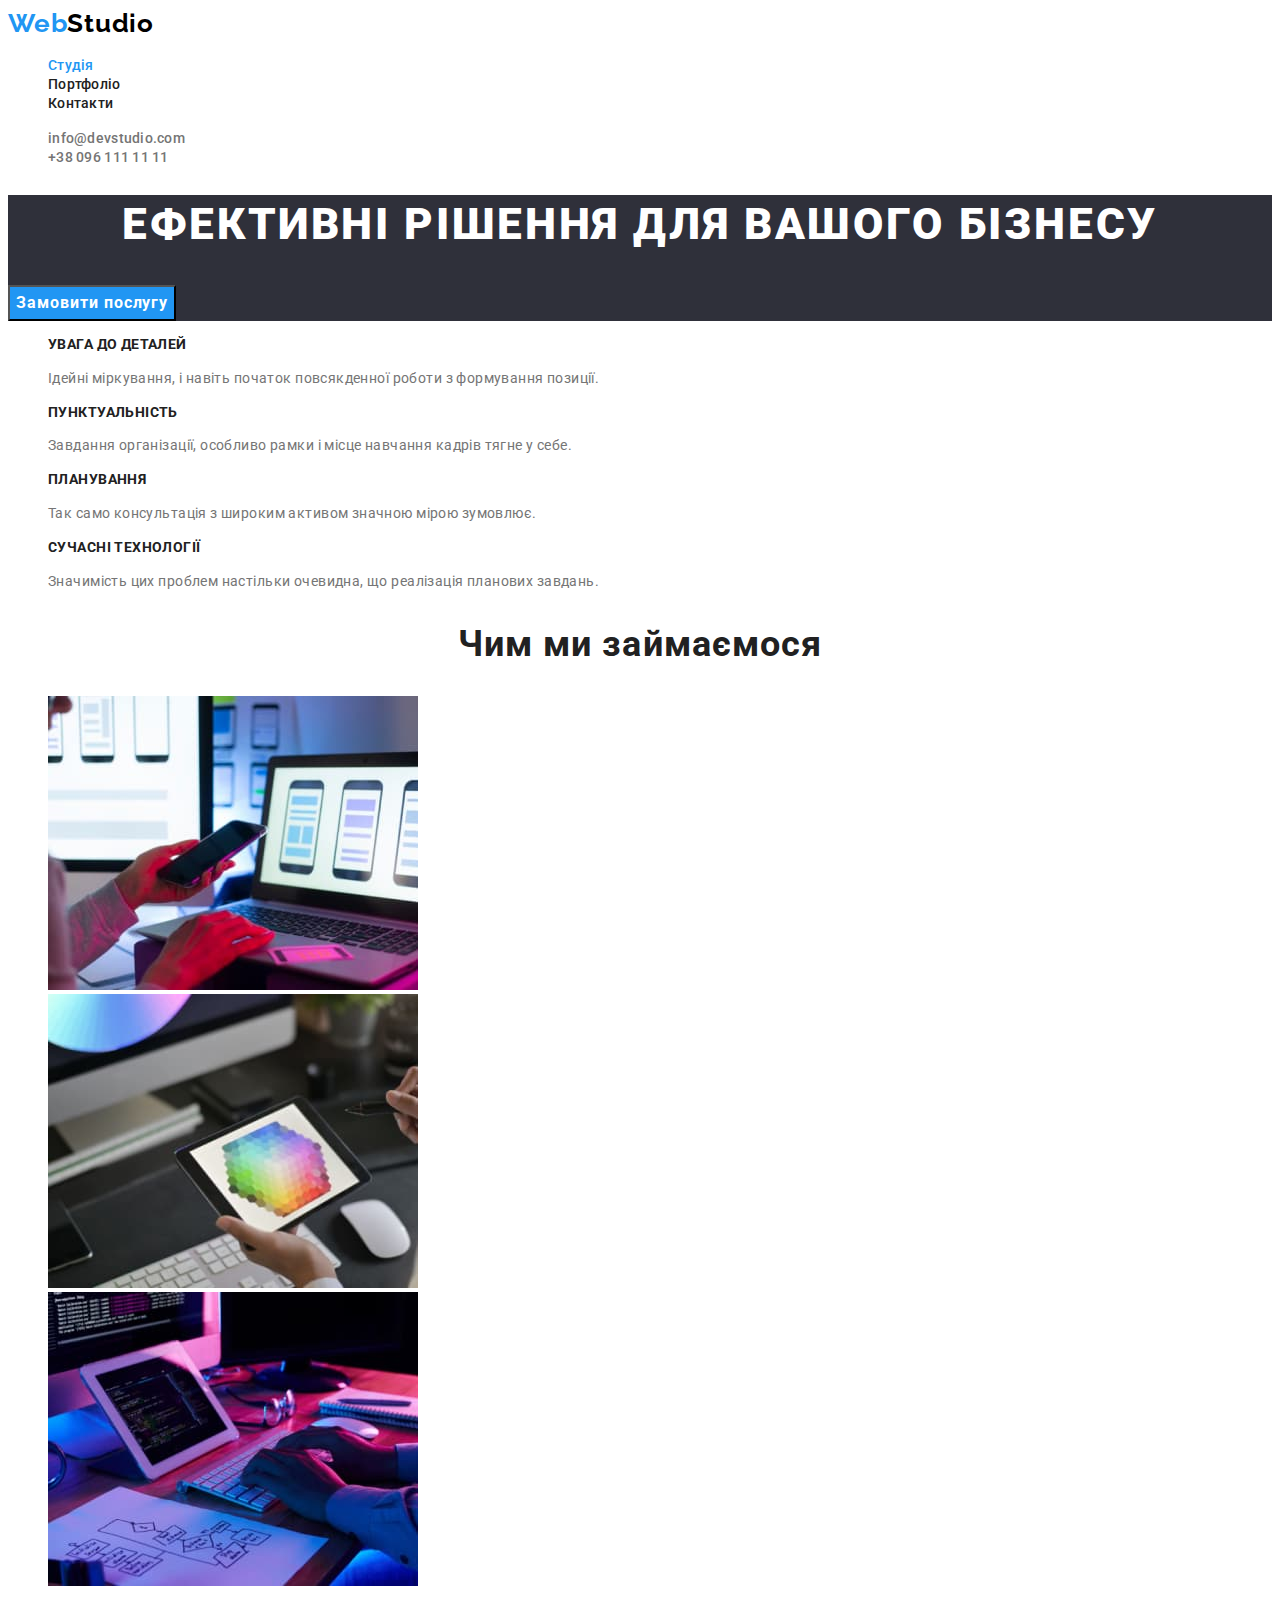
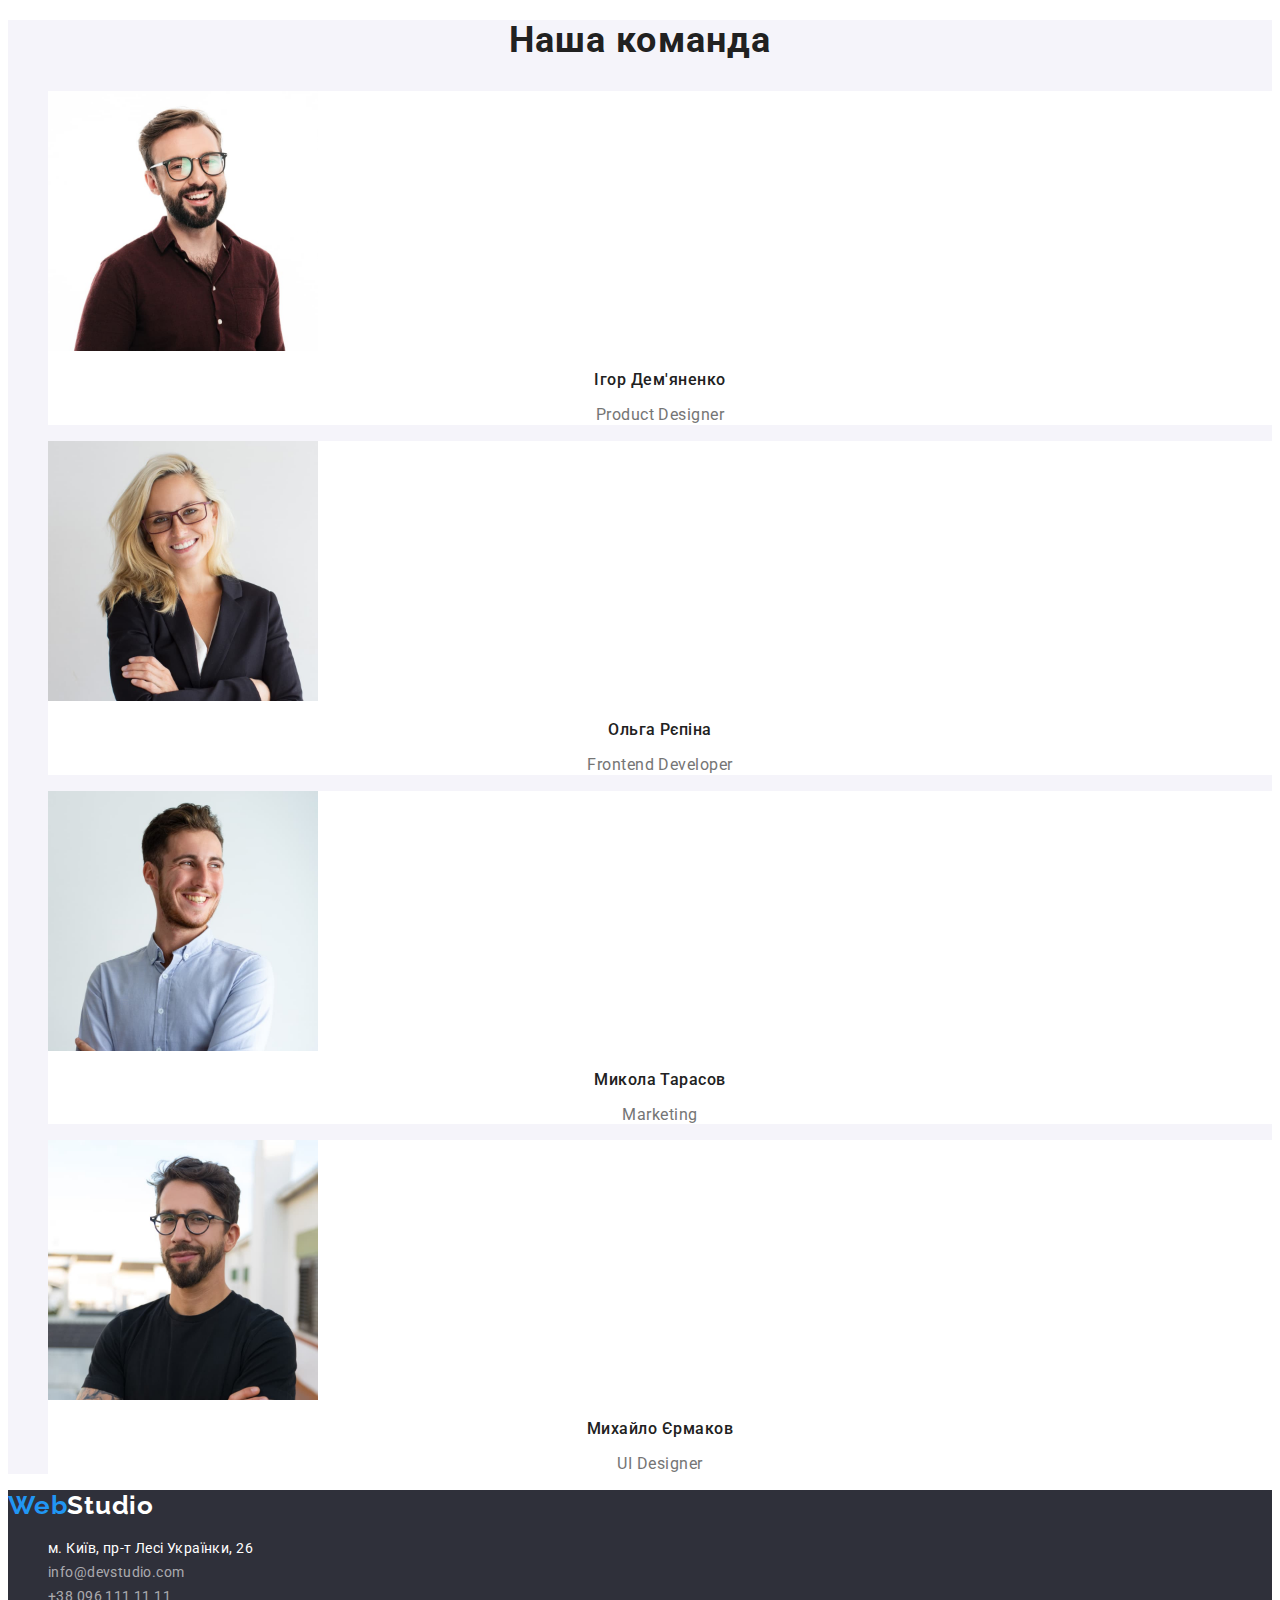
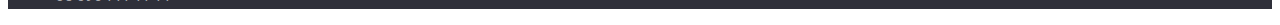
<file: index.html>
<!DOCTYPE html>
<html lang="uk">
<head>
    <meta charset="UTF-8">
    <meta http-equiv="X-UA-Compatible" content="IE=edge">
    <meta name="viewport" content="width=device-width, initial-scale=1.0">
    <title>Web Studio</title>

    <link rel="preconnect" href="https://fonts.googleapis.com">
    <link rel="preconnect" href="https://fonts.gstatic.com" crossorigin>
    <link href="https://fonts.googleapis.com/css2?family=Raleway:wght@700&family=Roboto:wght@400;500;700;900&display=swap" rel="stylesheet">

    <link rel="stylesheet" href="./css/style.css">
</head>
<body>

    <header class="header-style">
        <nav>
            <a class="logo-header" href="index.html"><span class="span-logo">Web</span>Studio</a>
        <ul class="list">
            <li><a class="web-nav, current" href="index.html">Студія</a></li>
            <li><a class="web-nav" href="portfolio.html">Портфоліо</a></li>
            <li><a class="web-nav" href="#">Контакти</a></li>
        </ul>
        </nav>
        <ul class="list">
            <li><a class="contact-header" href="mailto:info@devstudio.com">info@devstudio.com</a></li>
            <li><a class="contact-header" href="tel:+380961111111">+38 096 111 11 11</a></li>
        </ul>
    </header>

    <main>
        <section class="head-section">
            <h1 class="head-title">Ефективні рішення для вашого бізнесу</h1>
            <button class="head-button" type="button">Замовити послугу</button>
        </section>
        <section class="benefits-section">
            <h2 class="visually-hidden">Наші переваги</h2>
            <ul class="list">
                <li>
                    <h3 class="benefits-title">УВАГА ДО ДЕТАЛЕЙ</h3>
                    <p class="benefits-info">Ідейні міркування, і навіть початок повсякденної роботи з формування позиції.</p>
                </li>
                <li>
                    <h3 class="benefits-title">ПУНКТУАЛЬНІСТЬ</h3>
                    <p class="benefits-info">Завдання організації, особливо рамки і місце навчання кадрів тягне у себе.</p>
                </li>
                <li>
                    <h3 class="benefits-title">ПЛАНУВАННЯ</h3>
                    <p class="benefits-info">Так само консультація з широким активом значною мірою зумовлює.</p>
                </li>
                <li>
                    <h3 class="benefits-title">СУЧАСНІ ТЕХНОЛОГІЇ</h3>
                    <p class="benefits-info">Значимість цих проблем настільки очевидна, що реалізація планових завдань.</p>
                </li>
            </ul>
        </section>
        <section class="benefits-section">
            <h2 class="underhead-title">Чим ми займаємося</h2>
            <ul class="list">
                <li><img src="./images/smartphone.jpg" alt="Створюємо дизайн" width="370" height="294"></li>
                <li><img src="./images/colours.jpg" alt="Обираємо кольори" width="370" height="294"></li>
                <li><img src="./images/code.jpg" alt="Програмуємо" width="370" height="294"></li>
            </ul>
        </section>
        <section class="team-section">
            <h2 class="team-title">Наша команда</h2>
            <ul class="list">
                <li class="team-item">
                    <img src="./images/igor.jpg" alt="Фото працівника" width="270" height="260">
                    <h3 class="worker-name">Ігор Дем'яненко</h3>
                    <p class="job-title">Product Designer</p>
                </li>
                <li class="team-item">
                    <img src="./images/olga.jpg" alt="Фото працівника" width="270" height="260"> 
                    <h3 class="worker-name">Ольга Рєпіна</h3>
                    <p class="job-title">Frontend Developer</p>
                </li>
                <li class="team-item">
                    <img src="./images/mikola.jpg" alt="Фото працівника" width="270" height="260">
                    <h3 class="worker-name">Микола Тарасов</h3>
                    <p class="job-title">Marketing</p>
                </li>
                <li class="team-item">
                    <img src="./images/mihail.jpg" alt="Фото працівника" width="270" height="260">
                    <h3 class="worker-name">Михайло Єрмаков</h3>
                    <p class="job-title">UI Designer</p>
                </li>
            </ul>
        </section>

    </main>
    
    <footer class="footer-style">

        <a class="logo-footer" href="index.html"><span class="span-logo">Web</span>Studio</a>
        
        <address>
        <ul class="list">

            <li class="map-address">м. Київ, пр-т Лесі Українки, 26</li>
            <li><a class="contact-footer" href="mailto:info@devstudio.com">info@devstudio.com</a></li>
            <li><a class="contact-footer" href="tel:+380961111111">+38 096 111 11 11</a></li>

        </ul>
        </address>

    </footer>

</body>
</html>
</file>
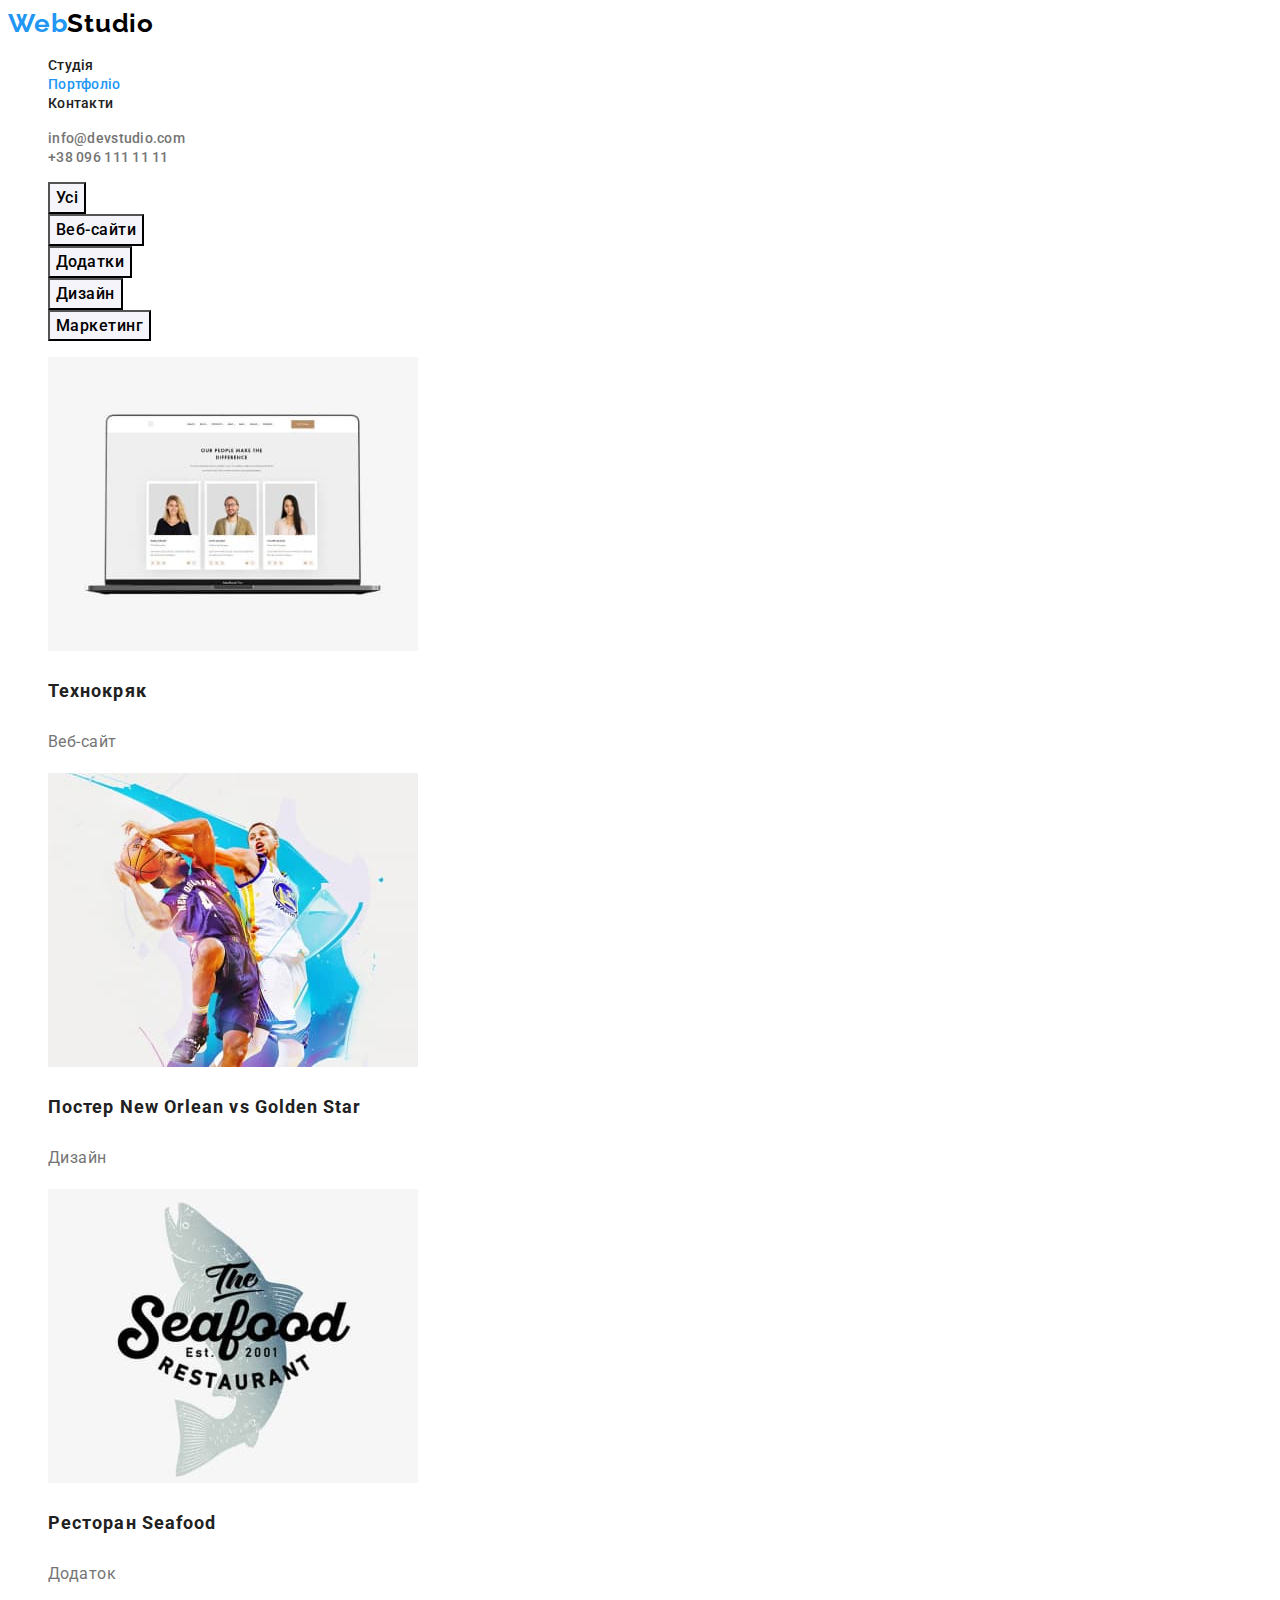
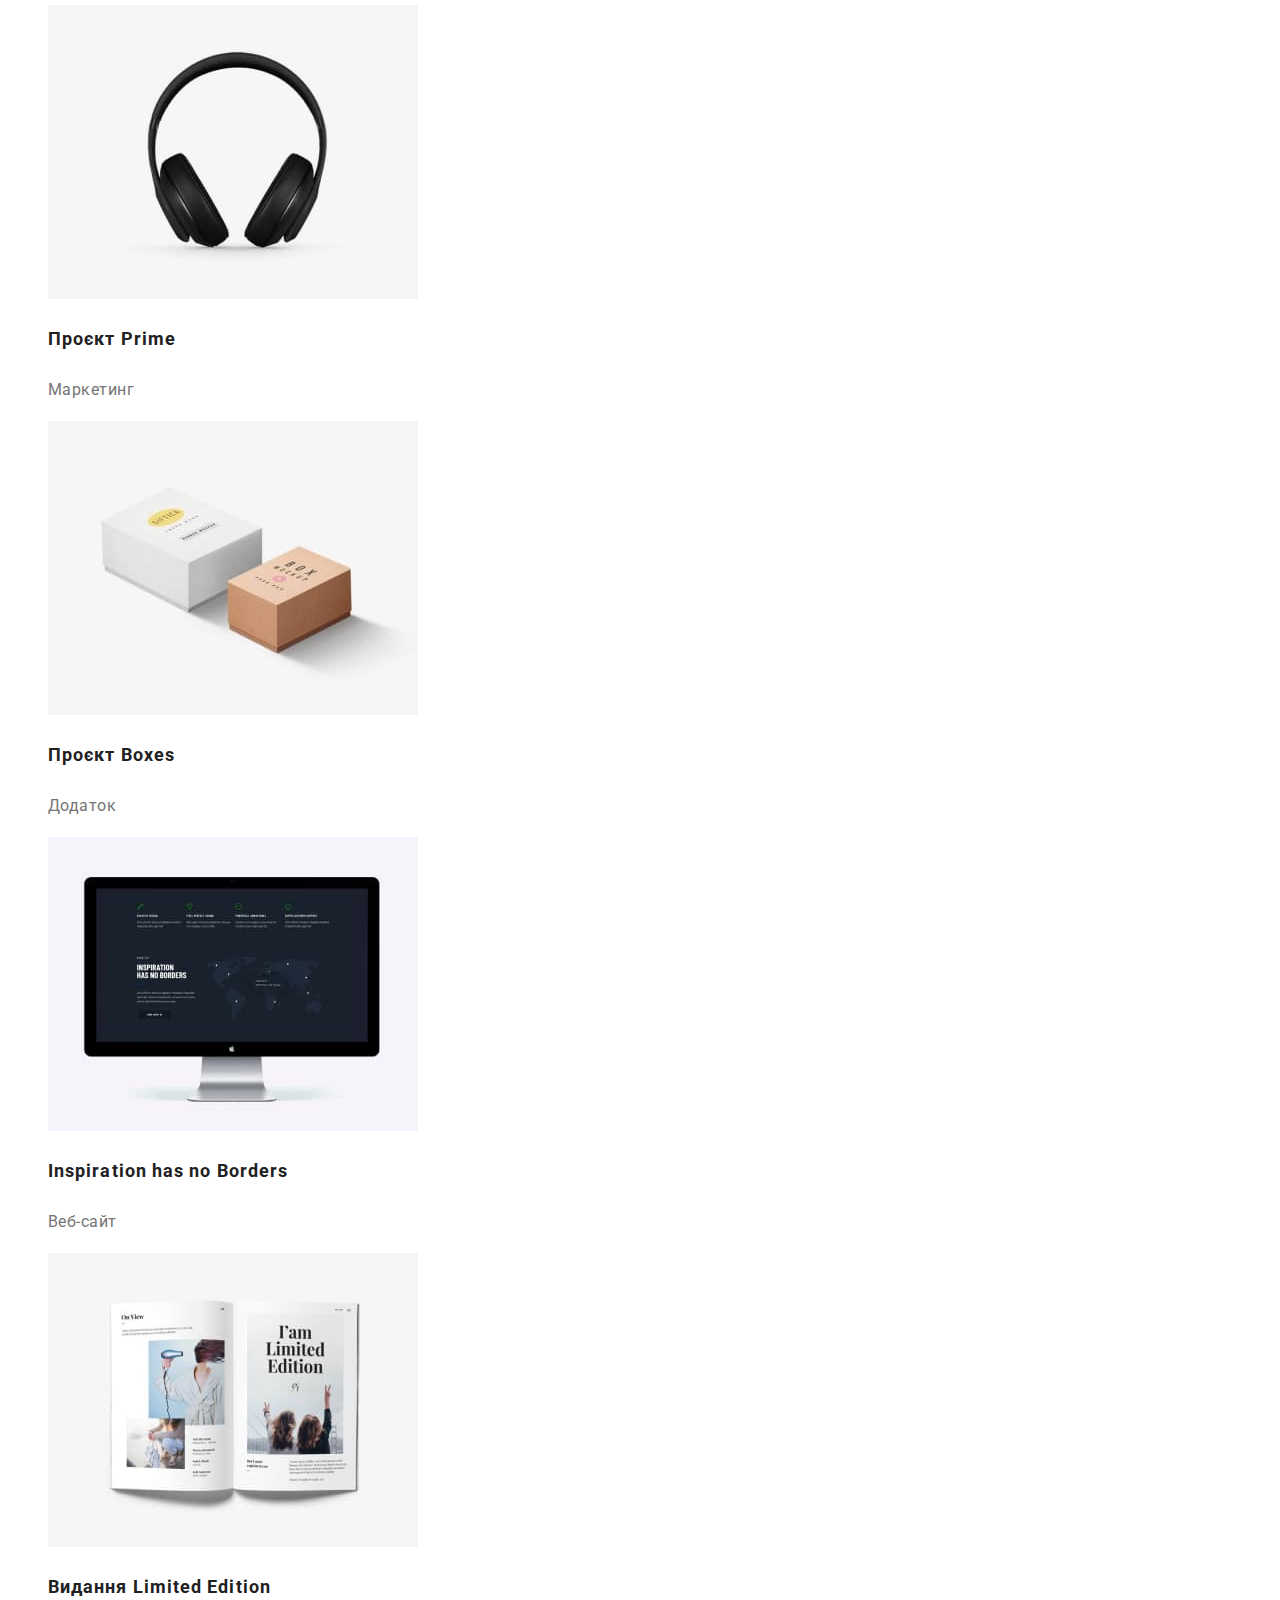
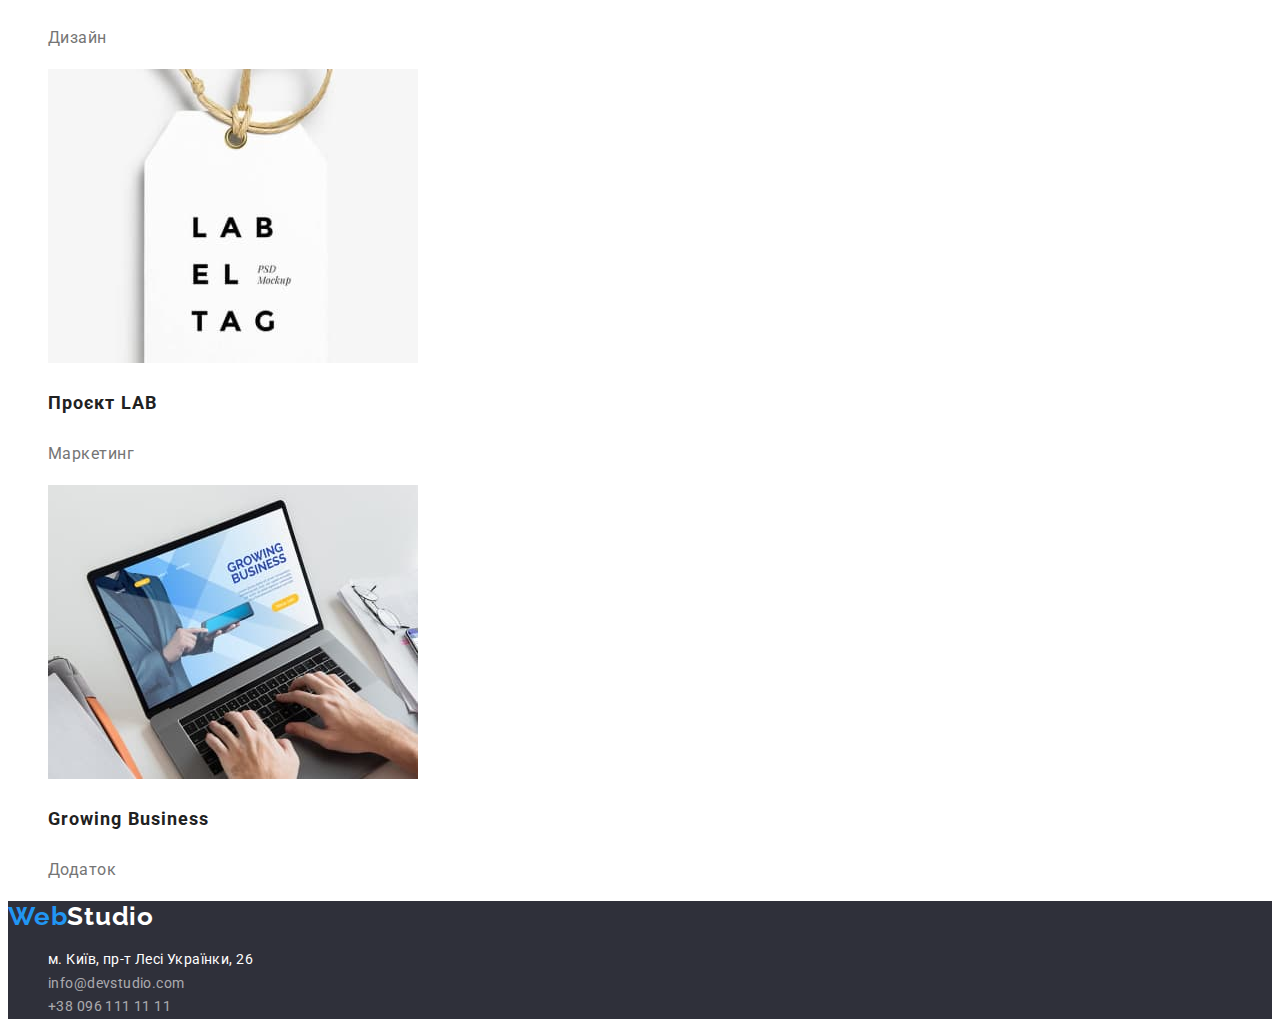
<file: portfolio.html>
<!DOCTYPE html>
<html lang="uk">
<head>
    <meta charset="UTF-8">
    <meta http-equiv="X-UA-Compatible" content="IE=edge">
    <meta name="viewport" content="width=device-width, initial-scale=1.0">
    <title>Портфоліо</title>

    <link rel="preconnect" href="https://fonts.googleapis.com">
    <link rel="preconnect" href="https://fonts.gstatic.com" crossorigin>
    <link href="https://fonts.googleapis.com/css2?family=Raleway:wght@700&family=Roboto:wght@400;500;700;900&display=swap" rel="stylesheet">

    <link rel="stylesheet" href="./css/style.css">
</head>
<body>
    <header class="header-style">
        <nav>
            <a class="logo-header" href="index.html"><span class="span-logo">Web</span>Studio</a>
        <ul class="list">
            <li><a class="web-nav" href="index.html">Студія</a></li>
            <li><a class="web-nav, current" href="portfolio.html">Портфоліо</a></li>
            <li><a class="web-nav" href="#">Контакти</a></li>
        </ul>
        </nav>
        <ul class="list">
            <li><a class="contact-header" href="mailto:info@devstudio.com">info@devstudio.com</a></li>
            <li><a class="contact-header" href="tel:+380961111111">+38 096 111 11 11</a></li>
        </ul>
    </header>
    <main>
        <section class="portfolio-section">
            <h1 class="visually-hidden">Приклади робіт</h1>
            <ul>
                <li class="list"><button class="portfolio-button" type="button">Усі</button></li>
                <li class="list"><button class="portfolio-button" type="button">Веб-сайти</button></li>
                <li class="list"><button class="portfolio-button" type="button">Додатки</button></li>
                <li class="list"><button class="portfolio-button" type="button">Дизайн</button></li>
                <li class="list"><button class="portfolio-button" type="button">Маркетинг</button></li>
            </ul>
            <ul>
                <li class="list">
                    <a class="example-list" href="">
                    <img src="./images/technocr.jpg" alt="Веб-сайт Технокряк" width="370" height="294">
                    <h3 class="example-name">Технокряк</h3>
                    <p class="example-product">Веб-сайт</p>
                    </a>
                </li>
                <li class="list">
                    <a class="example-list" href="">
                    <img src="./images/poster.jpg" alt="Приклад постеру" width="370" height="294">
                    <h3 class="example-name">Постер New Orlean vs Golden Star</h3>
                    <p class="example-product">Дизайн</p>
                    </a>
                </li>
                <li class="list">
                    <a class="example-list" href="">
                    <img src="./images/seafood.jpg" alt="Лого додатку" width="370" height="294">
                    <h3 class="example-name">Ресторан Seafood</h3>
                    <p class="example-product">Додаток</p>
                    </a>
                </li>
                <li class="list">
                    <a class="example-list" href="">
                    <img src="./images/headphones.jpg" alt="Реклама проєкту" width="370" height="294">
                    <h3 class="example-name">Проєкт Prime</h3>
                    <p class="example-product">Маркетинг</p>
                    </a>
                </li>
                <li class="list">
                    <a class="example-list" href="">
                    <img src="./images/boxes.jpg" alt="Коробки" width="370" height="294">
                    <h3 class="example-name">Проєкт Boxes</h3>
                    <p class="example-product">Додаток</p>
                    </a>
                </li>
                <li class="list">
                    <a class="example-list" href="">
                    <img src="images/monitor.jpg" alt="Приклад веб-сайту" width="370" height="294">
                    <h3 class="example-name">Inspiration has no Borders</h3>
                    <p class="example-product">Веб-сайт</p>
                    </a>
                </li>
                <li class="list">
                    <a class="example-list" href="">
                    <img src="./images/magazine.jpg" alt="Дизайн журналу" width="370" height="294">
                    <h3 class="example-name">Видання Limited Edition</h3>
                    <p class="example-product">Дизайн</p>
                    </a>
                </li>
                <li class="list">
                    <a class="example-list" href="">
                    <img src="images/lab.jpg" alt="Лого LAB" width="370" height="294">
                    <h3 class="example-name">Проєкт LAB</h3>
                    <p class="example-product">Маркетинг</p>
                    </a>
                </li>
                <li class="list">
                    <a class="example-list" href="">
                    <img src="images/business.jpg" alt="Додаток про бізнес" width="370" height="294">
                    <h3 class="example-name">Growing Business</h3>
                    <p class="example-product">Додаток</p>
                    </a>
                </li>
            </ul>
        </section>
    </main>
    <footer class="footer-style">

        <a class="logo-footer" href="index.html"><span class="span-logo">Web</span>Studio</a>
        
        <address>
        <ul class="list">

            <li class="map-address">м. Київ, пр-т Лесі Українки, 26</li>
            <li><a class="contact-footer" href="mailto:info@devstudio.com">info@devstudio.com</a></li>
            <li><a class="contact-footer" href="tel:+380961111111">+38 096 111 11 11</a></li>

        </ul>
        </address>

    </footer>
</body>
</html>
</file>
<file: css/style.css>
:root {
    --color-primary: #212121;
    --color-white: #FFFFFF;
    --color-black: #000000;
    --colour-background: #757575;
    --color-button: #2196F3;
    --background-head: #2F303A;
    --head-button: #188CE8;
    --other-button: #F5F4FA;
    --footer-contact: rgba(255, 255, 255, 0.6);
}


body {
    font-family: 'Roboto', sans-serif;
    color: var(--color-primary)
}

/* Logo */

.logo-header {
    font-family: 'Raleway', sans-serif;
    font-weight: 700;
    font-size: 26px;
    line-height: 1.19;
    letter-spacing: 0.03em;
    text-decoration: none;
    color: var(--color-black)
}

.logo-footer {
    font-family: 'Raleway', sans-serif;
    font-weight: 700;
    font-size: 26px;
    line-height: 1.19;
    letter-spacing: 0.03em;
    text-decoration: none;
    color: var(--color-white)
}

.span-logo {
    font-family: 'Raleway', sans-serif;
    font-weight: 700;
    font-size: 26px;
    line-height: 1.19;
    letter-spacing: 0.03em;
    text-decoration: none;
    color: var(--color-button)
}

/* Header */

.header-style {
    background-color: var(--color-white)
}

.web-nav {
    font-weight: 500;
    font-size: 14px;
    line-height: 1.14;
    letter-spacing: 0.02em;
    text-decoration: none;
    color: var(--color-primary)
}

.current {
    font-weight: 500;
    font-size: 14px;
    line-height: 1.14;
    letter-spacing: 0.02em;
    text-decoration: none;
    color: var(--color-button)

}

.web-nav:hover {
    color: var(--color-button)
}

.web-nav:focus-visible {
    color: var(--color-button)
}

.contact-header {
    font-weight: 500;
    font-size: 14px;
    line-height: 1.14;
    letter-spacing: 0.02em;
    text-decoration: none;
    color: var(--colour-background)
}

.contact-header:hover {
    color: var(--color-button)
}

.contact-header:focus-visible {
    color: var(--color-button)
}


/* Main page head */

.head-section {
    background-color: var(--background-head)
}

.head-title {
    font-weight: 900;
    font-size: 44px;
    line-height: 1.36;
    text-align: center;
    letter-spacing: 0.06em;
    text-transform: uppercase;
    color: var(--color-white)
}

.head-button {
    font-family: 'Roboto', sans-serif;
    font-weight: 700;
    font-size: 16px;
    line-height: 1.87;
    letter-spacing: 0.06em;
    color: var(--color-white);
    cursor: pointer;
    background-color: var(--color-button)
    
}

.head-button:hover {
    background-color: var(--head-button)
}

.head-button:focus-visible {
    background-color: var(--head-button)
}

.benefits-section {
    background-color: var(--color-white);
}

.benefits-title{
    font-weight: 700;
    font-size: 14px;
    line-height: 1.14;
    letter-spacing: 0.03em;
    text-transform: uppercase;
}

.benefits-info {
    font-size: 14px;
    line-height: 1.71;
    letter-spacing: 0.03em;
    color: var(--colour-background)
}

.underhead-title {
    font-weight: 700;
    font-size: 36px;
    line-height: 1.16;
    text-align: center;
    letter-spacing: 0.03em;
}

/* Our Team */

.team-section {
    background-color: var(--other-button);
}

.team-title {
    font-weight: 700;
    font-size: 36px;
    line-height: 1.16;
    text-align: center;
    letter-spacing: 0.03em;
}

.team-item {
    background-color: var(--color-white);
}

.worker-name {
    font-weight: 500;
    font-size: 16px;
    line-height: 1.18;    
    text-align: center;
    letter-spacing: 0.03em;
}

.job-title {
    font-size: 16px;
    line-height: 1.18;
    text-align: center;
    letter-spacing: 0.03em;
    color: var(--colour-background)
}

/* Portfolio */

.portfolio-section {
    background-color: var(--color-white);
}

.portfolio-button {
    font-family: 'Roboto', sans-serif;
    font-weight: 500;
    font-size: 16px;
    line-height: 1.62;    
    letter-spacing: 0.03em;
    cursor: pointer;
    background-color: var(--other-button);
    
}

.portfolio-button:hover {
    color: var(--color-white);
    background-color: var(--color-button)
}

.portfolio-button:focus-visible {
    color: var(--color-white);
    background-color: var(--color-button)
    
}

.example-list {
    text-decoration: none;
}

.example-name {
    font-weight: 700;
    font-size: 18px;
    line-height: 2;    
    letter-spacing: 0.06em;
    color: var(--color-primary)
}

.example-product {
    font-size: 16px;
    line-height: 1.87;
    letter-spacing: 0.03em;
    color: var(--colour-background)
}

/* Footer */

.footer-style {
    background-color: var(--background-head)
}

.map-address {
    font-style: normal;
    font-size: 14px;
    line-height: 1.71;
    letter-spacing: 0.03em;
    color: var(--color-white)
}

.contact-footer {
    font-style: normal;
    font-size: 14px;
    line-height: 1.71;
    letter-spacing: 0.03em;
    color: var(--footer-contact);
    text-decoration: none;
}

.contact-footer:hover {
    color: var(--color-button)
}

.contact-footer:focus-visible {
    color: var(--color-button)
}

/* Other */

.list {
    list-style-type: none;
}

.visually-hidden {
    position: absolute; 
    white-space: nowrap; 
    width: 1px; 
    height: 1px; 
    overflow: hidden; 
    border: 0; 
    padding: 0; 
    clip: rect(0 0 0 0); 
    clip-path: inset(50%); 
    margin: -1px;
}
</file>
